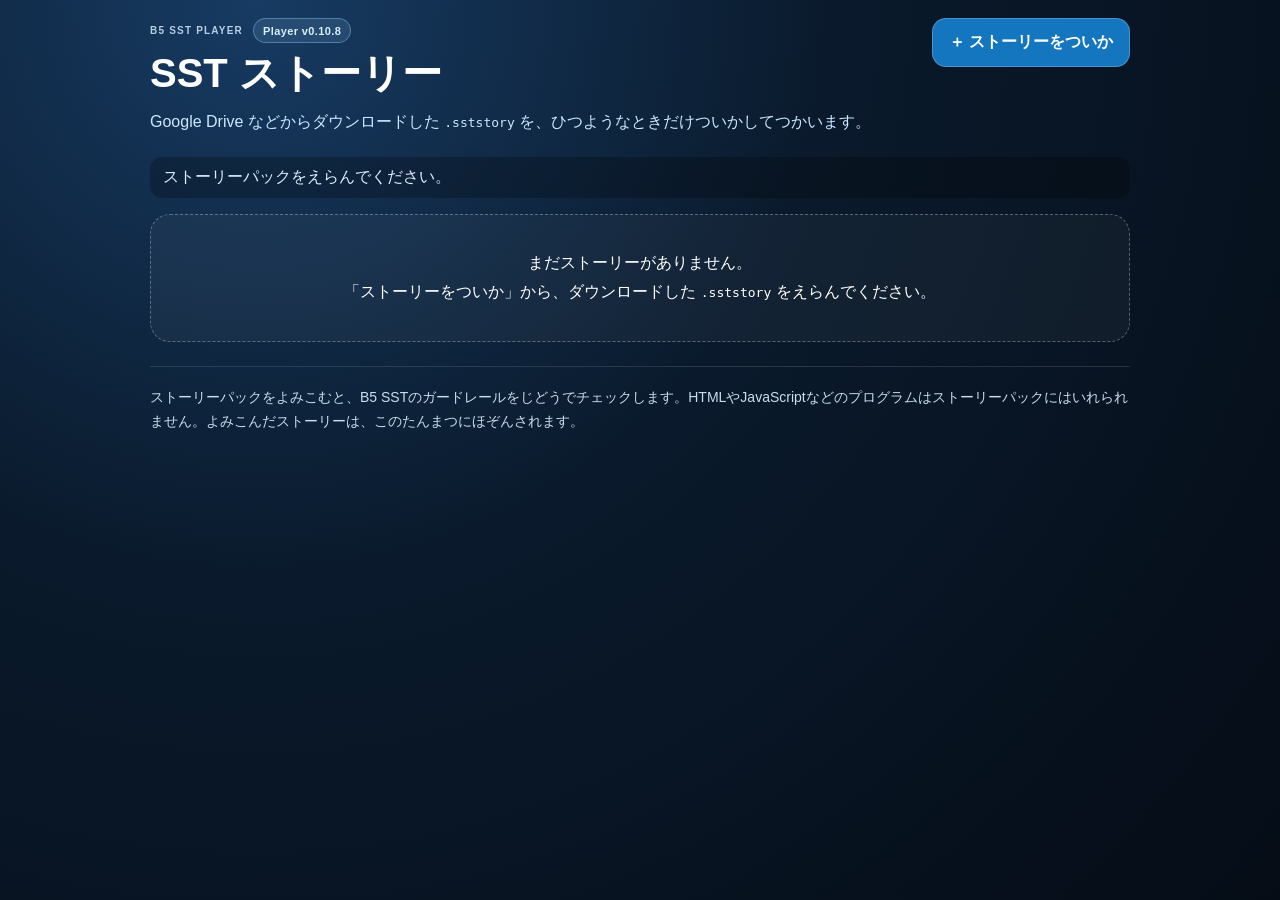
<file: index.html>
<!doctype html>
<html lang="ja"><head><meta charset="utf-8"><meta name="viewport" content="width=device-width,initial-scale=1,viewport-fit=cover"><meta name="theme-color" content="#07101e"><title>B5 SST Player</title><link rel="stylesheet" href="styles.css"></head>
<body class="library-open">
<section id="library" class="player-library"><div class="library-wrap"><div class="library-head"><div><div class="library-brand-row"><div class="eyebrow">B5 SST PLAYER</div><div id="playerVersionLibrary" class="player-version-badge" aria-label="プレーヤーバージョン"></div></div><h1 class="library-title">SST ストーリー</h1><p class="library-sub">Google Drive などからダウンロードした <code>.sststory</code> を、ひつようなときだけついかしてつかいます。</p></div><div class="library-actions"><button id="importBtn" class="library-btn" type="button">＋ ストーリーをついか</button><input id="storyFile" type="file" accept=".sststory,application/zip,application/octet-stream" hidden></div></div><div id="status" class="library-status" aria-live="polite"></div><div id="storyList" class="story-list"></div><div id="empty" class="empty-library hidden-shell">まだストーリーがありません。<br>「ストーリーをついか」から、ダウンロードした <code>.sststory</code> をえらんでください。</div><div class="library-help">ストーリーパックをよみこむと、B5 SSTのガードレールをじどうでチェックします。HTMLやJavaScriptなどのプログラムはストーリーパックにはいれられません。よみこんだストーリーは、このたんまつにほぞんされます。</div></div></section>
<section id="gameWrap" class="game-frame-wrap hidden-shell"><iframe id="gameFrame" class="game-frame" title="B5 SST Player"></iframe></section>
<script src="version.js"></script><script src="vendor/jszip.min.js"></script><script src="ruby.js"></script><script src="story-loader.js"></script><script src="player.js"></script></body></html>
</file>
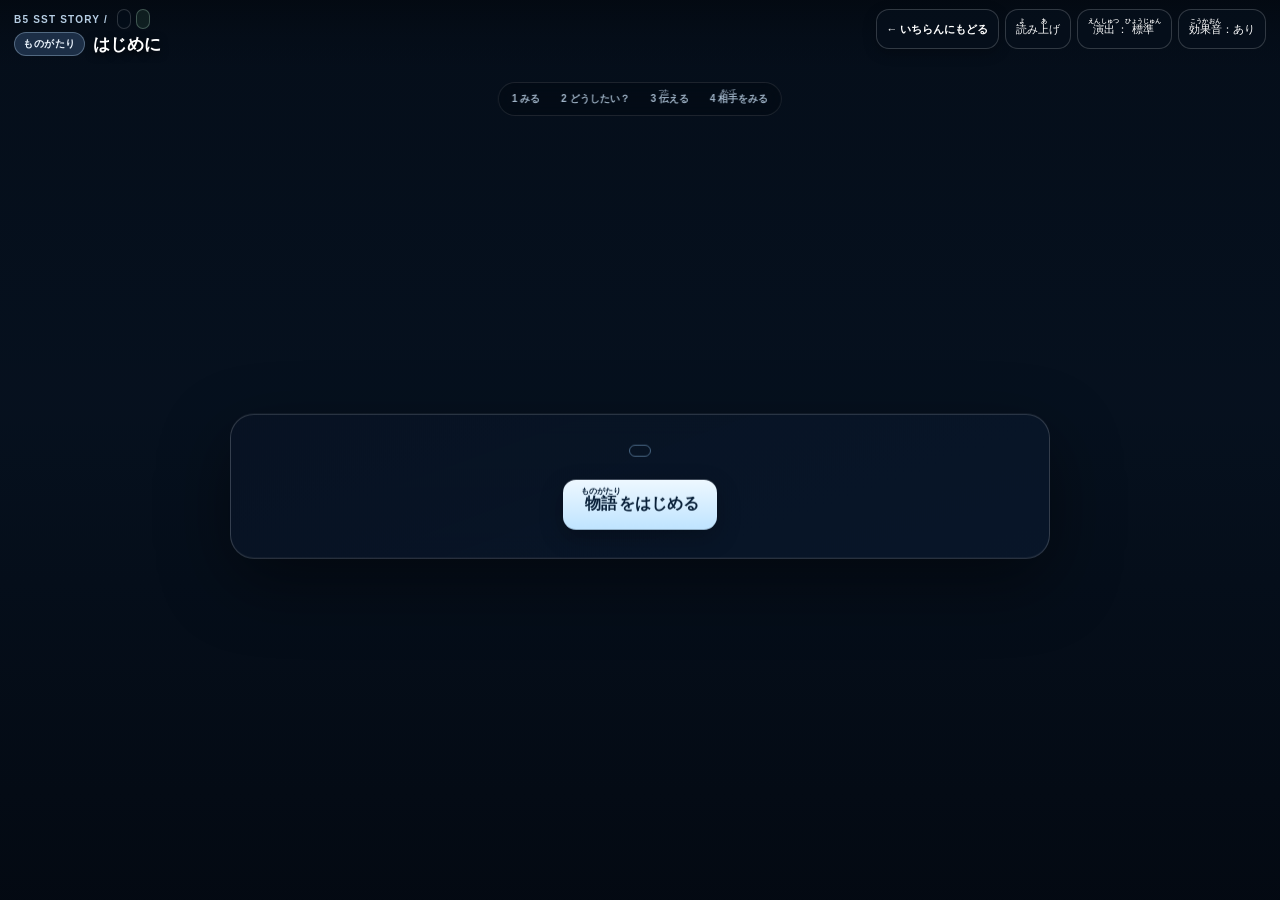
<file: runtime.html>
<!doctype html>
<html lang="ja">
<head>
<meta charset="utf-8">
<meta name="viewport" content="width=device-width,initial-scale=1,viewport-fit=cover,user-scalable=no">
<meta name="theme-color" content="#07101e">
<title>B5 SST Player</title>
<link rel="stylesheet" href="styles.css">
</head>
<body>
<div id="app" class="app" data-density="focus">
  <div id="bgA" class="bg active"></div><div id="bgB" class="bg"></div><div class="shade"></div>
  <div id="rotateOverlay" class="rotate-overlay"><div class="rotate-card"><div class="rotate-icon">↻</div><div><ruby>画面<rt>がめん</rt></ruby>を<ruby>横向<rt>よこむ</rt></ruby>きにしてね</div></div></div>

  <header class="topbar">
    <div class="brand-block">
      <div class="runtime-meta-row"><div class="eyebrow">B5 SST STORY / <span id="storyEpisodeLabel"></span></div><div class="runtime-version"><span id="playerVersionRuntime" class="player-version-mini"></span><span id="storyVersionMini" class="story-version-mini"></span></div></div>
      <div class="mode-line"><span id="modeBadge" class="mode-badge story">ものがたり</span><span id="phaseLabel" class="phase-label">はじめに</span></div>
      <div id="chapterDots" class="chapter-dots" aria-label="5つのSST"></div>
    </div>
    <div class="top-actions"><button id="libraryExitBtn" class="ghost small library-exit-btn" type="button" aria-label="ストーリーいちらんにもどる"><span class="exit-label-wide">← いちらんにもどる</span><span class="exit-label-short">← いちらん</span></button>
      <button id="readBtn" class="ghost small" type="button"><ruby>読<rt>よ</rt></ruby>み<ruby>上<rt>あ</rt></ruby>げ</button>
      <button id="motionBtn" class="ghost small" type="button"><ruby>演出<rt>えんしゅつ</rt></ruby>：<ruby>標準<rt>ひょうじゅん</rt></ruby></button>
      <button id="soundBtn" class="ghost small" type="button"><ruby>効果音<rt>こうかおん</rt></ruby>：あり</button>
    </div>
  </header>

  <div id="b5Compass" class="b5-compass">
    <span data-b5="look">1 みる</span><span data-b5="want">2 どうしたい？</span><span data-b5="tell">3 <ruby>伝<rt>つた</rt></ruby>える</span><span data-b5="other">4 <ruby>相手<rt>あいて</rt></ruby>をみる</span>
  </div>

  <main id="stage" class="stage">
    <section id="startPanel" class="center-card">
      <div id="storyEpisodeKicker" class="kicker"></div>
      <h1 id="storyTitle"></h1><p id="storySubtitle" class="lead"></p><p id="storyGoal" class="solo-note hidden"></p>
      <div id="storyRoute" class="story-route hidden"><span><ruby>朝<rt>あさ</rt></ruby>の<ruby>家<rt>いえ</rt></ruby></span><i>→</i><span><ruby>学校<rt>がっこう</rt></ruby>の<ruby>玄関<rt>げんかん</rt></ruby></span><i>→</i><span><ruby>教室<rt>きょうしつ</rt></ruby></span><i>→</i><span><ruby>校庭<rt>こうてい</rt></ruby></span><i>→</i><span><ruby>夕方<rt>ゆうがた</rt></ruby>の<ruby>家<rt>いえ</rt></ruby></span></div>
      <button id="startBtn" class="primary big" type="button"><ruby>物語<rt>ものがたり</rt></ruby>をはじめる</button>
    </section>

    <section id="goalPanel" class="panel wide coach-large-panel goal-panel hidden">
      <div id="goalPrimaryBlock" class="task-page-block">
        <div class="goal-learning-card">
          <div class="goal-learning-label">これから<ruby>学<rt>まな</rt></ruby>ぶこと</div>
          <div id="goalText" class="goal-learning-text"></div>
        </div>
        <div class="goal-topic-row"><div class="coach-chip">このSSTのテーマ</div><h2 id="goalTitle"></h2></div>
      </div>
      <div id="goalSupportBlock" class="goal-support-grid task-page-block hidden">
        <div class="goal-support-card benefit-card"><div class="goal-support-label">なぜ<ruby>大切<rt>たいせつ</rt></ruby>？</div><div id="goalBenefit" class="benefit-box"></div></div>
        <div class="goal-support-card future-card-mini"><div class="goal-support-label"><ruby>将来<rt>しょうらい</rt></ruby>どこで<ruby>使<rt>つか</rt></ruby>う？</div><div id="goalFuture" class="future-mini"></div></div>
      </div>
      <div class="task-page-nav"><span id="goalPageIndicator" class="task-page-indicator"></span><button id="goalNext" class="primary goal-next-primary" type="button"></button></div>
    </section>

    <section id="dialoguePanel" class="dialogue hidden" tabindex="0">
      <div id="speaker" class="speaker"></div><div id="dialogueText" class="dialogue-text"></div><div id="tapHint" class="tap-hint"></div>
    </section>

    <section id="situationPanel" class="panel coach-large-panel situation-panel hidden">
      <div class="coach-chip">コーチ：まず<ruby>状況<rt>じょうきょう</rt></ruby>を<ruby>見<rt>み</rt></ruby>る</div><h2 id="situationTitle"></h2><div id="situationGrid" class="choice-grid compact"></div><div id="situationFeedback" class="micro-feedback hidden"></div><button id="situationNext" class="primary hidden" type="button">つぎへ</button>
    </section>

    <section id="wantPanel" class="panel hidden">
      <div class="coach-chip">コーチ：つぎに「どうしたい？」を<ruby>考<rt>かんが</rt></ruby>える</div><h2 id="wantTitle"></h2><div id="wantGrid" class="choice-grid compact"></div>
    </section>

    <section id="choicePanel" class="panel hidden">
      <div id="choiceCoach" class="coach-chip"></div><h2 id="choiceTitle"></h2><div id="choiceGrid" class="choice-grid"></div>
    </section>

    <section id="reactionPanel" class="reaction-card hidden" tabindex="0">
      <div class="reaction-tag"><ruby>選<rt>えら</rt></ruby>んだあとの<ruby>場面<rt>ばめん</rt></ruby></div><div id="pickedText" class="picked"></div><div class="speaker"><ruby>相手<rt>あいて</rt></ruby>の<ruby>反応<rt>はんのう</rt></ruby></div><div id="reactionText" class="reaction-text"></div><div class="look-cue"><ruby>言葉<rt>ことば</rt></ruby>だけでなく、<ruby>身体<rt>からだ</rt></ruby>の<ruby>向<rt>む</rt></ruby>き・<ruby>距離<rt>きょり</rt></ruby>・<ruby>動<rt>うご</rt></ruby>きも<ruby>見<rt>み</rt></ruby>よう。</div><button id="reactionNext" class="primary hidden" type="button"></button>
    </section>

    <section id="observePanel" class="panel coach-large-panel observe-panel hidden">
      <div class="coach-chip">コーチ：<ruby>気持<rt>きも</rt></ruby>ちを<ruby>当<rt>あ</rt></ruby>てる<ruby>前<rt>まえ</rt></ruby>に、<ruby>見<rt>み</rt></ruby>えた<ruby>事実<rt>じじつ</rt></ruby>を<ruby>確<rt>たし</rt></ruby>かめる</div><h2><ruby>画面<rt>がめん</rt></ruby>では、<ruby>何<rt>なに</rt></ruby>が<ruby>起<rt>お</rt></ruby>きた？</h2><div id="observeGrid" class="choice-grid compact"></div><div id="observeFeedback" class="micro-feedback hidden"></div><button id="observeNext" class="primary hidden" type="button"><ruby>振<rt>ふ</rt></ruby>り<ruby>返<rt>かえ</rt></ruby>る</button>
    </section>

    <section id="reflectPanel" class="panel wide coach-large-panel reflect-panel hidden">
      <div class="coach-chip">コーチ：「したかったこと」と「<ruby>伝<rt>つた</rt></ruby>わったこと」を<ruby>比<rt>くら</rt></ruby>べる</div><div id="reflectCompareBlock" class="compare-grid task-page-block"><div class="compare-box"><div class="compare-label">ゆうとの「どうしたい？」</div><div id="wantSummary" class="compare-main"></div></div><div class="arrow">→</div><div class="compare-box"><div class="compare-label"><ruby>相手<rt>あいて</rt></ruby>に<ruby>起<rt>お</rt></ruby>きたこと</div><div id="impactSummary" class="compare-main"></div></div></div><div id="reflectFeedbackBlock" class="task-page-block hidden"><div id="specificFeedback" class="teaching-note"></div></div><div class="task-page-nav"><span id="reflectPageIndicator" class="task-page-indicator"></span><button id="reflectNext" class="primary" type="button"></button></div>
    </section>

    <section id="repairChoicePanel" class="panel hidden">
      <div class="coach-chip">コーチ：うまくいかなかったあとも、<ruby>立<rt>た</rt></ruby>て<ruby>直<rt>なお</rt></ruby>せる</div><h2><ruby>言<rt>い</rt></ruby>い<ruby>直<rt>なお</rt></ruby>すなら、どうする？</h2><div id="repairChoiceGrid" class="choice-grid compact"></div>
    </section>

    <section id="repairPanel" class="reaction-card hidden" tabindex="0">
      <div class="reaction-tag"><ruby>立<rt>た</rt></ruby>て<ruby>直<rt>なお</rt></ruby>したあとの<ruby>場面<rt>ばめん</rt></ruby></div><div id="repairPicked" class="picked"></div><div id="repairReaction" class="reaction-text"></div><div class="look-cue"><ruby>相手<rt>あいて</rt></ruby>がすぐやさしくなるとは<ruby>限<rt>かぎ</rt></ruby>りません。やりとりが<ruby>前<rt>まえ</rt></ruby>に<ruby>進<rt>すす</rt></ruby>んだかを<ruby>見<rt>み</rt></ruby>ます。</div><button id="repairNext" class="primary hidden" type="button"></button>
    </section>

    <section id="modelPanel" class="panel wide coach-large-panel model-panel hidden">
      <div class="coach-chip">モデリング：<ruby>実際<rt>じっさい</rt></ruby>のやりとりで<ruby>見本<rt>みほん</rt></ruby>を<ruby>見<rt>み</rt></ruby>る</div><h2 id="modelTitle"></h2><div id="modelSceneBlock" class="model-scene task-page-block"><img id="modelImage" alt=""><div id="modelDialogue" class="model-dialogue"></div></div><div id="modelStepsBlock" class="task-page-block hidden"><div class="task-block-label">ポイント</div><div id="modelSteps" class="steps"></div></div><div id="modelExamplesBlock" class="task-page-block hidden"><div class="task-block-label"><ruby>言<rt>い</rt></ruby>い<ruby>方<rt>かた</rt></ruby>の<ruby>例<rt>れい</rt></ruby></div><div id="modelExamples" class="model-examples"></div></div><div class="task-page-nav"><span id="modelPageIndicator" class="task-page-indicator"></span><button id="retryBtn" class="primary" type="button"></button></div>
    </section>


    <section id="reviewPanel" class="panel wide hidden">
      <div class="review-chip"><ruby>物語<rt>ものがたり</rt></ruby>のあとにする <ruby>振<rt>ふ</rt></ruby>り<ruby>返<rt>かえ</rt></ruby>り・<ruby>確認<rt>かくにん</rt></ruby></div>
      <h2 id="reviewHeading"></h2>
      <p class="review-lead">ここからは<ruby>物語<rt>ものがたり</rt></ruby>とは<ruby>別<rt>べつ</rt></ruby>の<ruby>練習<rt>れんしゅう</rt></ruby>です。<ruby>今日<rt>きょう</rt></ruby>の5つを<ruby>思<rt>おも</rt></ruby>い<ruby>出<rt>だ</rt></ruby>して、<ruby>違<rt>ちが</rt></ruby>う<ruby>場面<rt>ばめん</rt></ruby>でどうするか<ruby>試<rt>ため</rt></ruby>します。</p>
      <div id="reviewSkills" class="summary-cards five hidden"></div>
      <div class="review-note hidden">「これは○○のSST」とは<ruby>書<rt>か</rt></ruby>きません。<ruby>場面<rt>ばめん</rt></ruby>を<ruby>見<rt>み</rt></ruby>て、<ruby>自分<rt>じぶん</rt></ruby>で<ruby>考<rt>かんが</rt></ruby>えます。</div>
      <button id="reviewStart" class="primary" type="button"><ruby>違<rt>ちが</rt></ruby>う<ruby>場面<rt>ばめん</rt></ruby>で<ruby>試<rt>ため</rt></ruby>してみる</button>
    </section>

    <section id="generalizePanel" class="panel wide hidden">
      <div id="reviewProgress" class="review-chip"></div><h2 id="generalizeTitle"><ruby>違<rt>ちが</rt></ruby>う<ruby>場面<rt>ばめん</rt></ruby>で、どうする？</h2><div id="generalizeIntro" class="teaching-note"></div><div id="generalizeGrid" class="choice-grid compact"></div>
    </section>

    <section id="generalizeReactionPanel" class="reaction-card hidden" tabindex="0">
      <div class="reaction-tag">そのあとの<ruby>場面<rt>ばめん</rt></ruby></div><div id="generalizePicked" class="picked"></div><div id="generalizeReaction" class="reaction-text"></div><div id="generalizeFeedback" class="look-cue"></div><button id="generalizeNext" class="primary hidden" type="button"></button>
    </section>

    <section id="transitionPanel" class="dialogue transition-dialogue hidden" tabindex="0">
      <div id="transitionKicker" class="story-tag"></div><div id="transitionSpeaker" class="speaker">ナレーション</div><div id="transitionText" class="dialogue-text"></div><div id="transitionHint" class="tap-hint"></div>
    </section>

    <section id="endingPanel" class="panel wide hidden">
      <div class="review-chip"><ruby>確認編<rt>かくにんへん</rt></ruby> おわり</div>
      <div id="endingRecapBlock" class="task-page-block"><h2>できたことを2つずつ<ruby>振<rt>ふ</rt></ruby>り<ruby>返<rt>かえ</rt></ruby>る</h2><div id="endingSkills" class="summary-cards ending-pair"></div></div>
      <div id="endingFutureBlock" class="task-page-block hidden"><div class="future-card"><div class="future-kicker"><ruby>将来<rt>しょうらい</rt></ruby>へつながる<ruby>力<rt>ちから</rt></ruby></div><p id="endingFutureSummary"></p></div></div>
      <div id="endingMissionBlock" class="task-page-block hidden"><h3><ruby>今日<rt>きょう</rt></ruby>、ほんとうの<ruby>生活<rt>せいかつ</rt></ruby>で1つだけ<ruby>試<rt>ため</rt></ruby>すなら？</h3><div id="missionGrid" class="choice-grid compact"></div><button id="missionSave" class="primary hidden" type="button">このミッションにする</button><button id="adultBtn" class="ghost" type="button"><ruby>大人<rt>おとな</rt></ruby><ruby>向<rt>む</rt></ruby>けの<ruby>学習記録<rt>がくしゅうきろく</rt></ruby></button><div id="adultRecord" class="adult-record hidden"></div></div>
      <div class="task-page-nav"><span id="endingPageIndicator" class="task-page-indicator"></span><button id="endingNext" class="primary" type="button"></button></div>
    </section>

    <section id="savedPanel" class="center-card hidden"><div class="kicker"><ruby>現実<rt>げんじつ</rt></ruby>ミッション</div><h2 id="savedMission"></h2><p>チャンスがあったら1<ruby>回<rt>かい</rt></ruby>だけ<ruby>試<rt>ため</rt></ruby>します。うまくいかなくても、つぎの<ruby>練習<rt>れんしゅう</rt></ruby>の<ruby>材料<rt>ざいりょう</rt></ruby>になります。</p><button id="finishBtn" class="primary" type="button"><ruby>今日<rt>きょう</rt></ruby>はここまで</button></section>
    <section id="returnPanel" class="center-card hidden"><div class="kicker"><ruby>前回<rt>ぜんかい</rt></ruby>の<ruby>現実<rt>げんじつ</rt></ruby>ミッション</div><h2 id="returnMission"></h2><h3>チャンスはあった？</h3><div id="returnGrid" class="choice-grid compact"></div><button id="skipReturn" class="ghost" type="button"><ruby>先<rt>さき</rt></ruby>に<ruby>物語<rt>ものがたり</rt></ruby>をする</button></section>
    <section id="returnReflectPanel" class="panel wide hidden"><div class="coach-chip"><ruby>現実<rt>げんじつ</rt></ruby>で<ruby>起<rt>お</rt></ruby>きたことを<ruby>振<rt>ふ</rt></ruby>り<ruby>返<rt>かえ</rt></ruby>る</div><h2 id="returnQuestion"></h2><div id="returnReflectGrid" class="choice-grid compact"></div><button id="returnNext" class="primary hidden" type="button"><ruby>次<rt>つぎ</rt></ruby>へ</button></section>
  </main>
</div>
<script src="version.js"></script><script src="ruby.js"></script><script>/*__STORY_BOOTSTRAP__*/</script><script src="game.js"></script><script>
(() => {
  const exitBtn = document.getElementById('libraryExitBtn');
  if (!exitBtn) return;
  exitBtn.addEventListener('click', () => {
    const ok = window.confirm('ストーリーいちらんに もどりますか？\n\nいまの とちゅうの ばしょは ほぞんされません。');
    if (!ok) return;
    try { window.speechSynthesis?.cancel?.(); } catch (_) {}
    if (window.parent && window.parent !== window) {
      window.parent.postMessage({type:'b5-sst-exit'}, '*');
    } else {
      window.location.href = 'index.html';
    }
  });
})();
</script>
</body>
</html>
</file>
<file: styles.css>
:root{font-family:"Hiragino Kaku Gothic ProN","Yu Gothic",Meiryo,sans-serif;color:#fff;background:#07101e;--panel:rgba(6,15,29,.94);--line:rgba(255,255,255,.18);--accent:#9dd4ff;--soft:#c9e9ff;--good:#c9f0d7}
*{box-sizing:border-box}html,body{margin:0;width:100%;height:100%;overflow:hidden}body{background:#07101e}button{font:inherit}ruby{ruby-position:over}rt{font-size:.54em;font-weight:700;line-height:1}.hidden{display:none!important}.app{position:relative;width:100%;height:100%;min-height:100dvh;overflow:hidden;background:#06111f}.bg{position:absolute;inset:-2%;background-size:cover;background-position:center;opacity:0;transform:scale(1.025);transition:opacity .45s ease,transform 9s linear,filter .3s}.bg.active{opacity:1;transform:scale(1.065)}.app.reduced .bg{transition:opacity .1s linear;transform:none}.shade{position:absolute;inset:0;background:linear-gradient(180deg,rgba(3,8,16,.36) 0%,rgba(3,8,16,.05) 45%,rgba(3,8,16,.84) 100%);pointer-events:none;z-index:2}.stage{position:absolute;inset:0;z-index:5}
.topbar{position:absolute;z-index:30;left:0;right:0;top:0;min-height:66px;padding:max(9px,env(safe-area-inset-top)) max(14px,env(safe-area-inset-right)) 7px max(14px,env(safe-area-inset-left));display:flex;align-items:flex-start;justify-content:space-between;gap:12px;background:linear-gradient(180deg,rgba(3,9,17,.87),rgba(3,9,17,.25),transparent)}
.library-exit-btn{background:rgba(17,82,126,.92);border-color:rgba(180,225,255,.68);font-weight:900;white-space:nowrap;box-shadow:0 4px 14px rgba(0,0,0,.24)}
.library-exit-btn:hover{background:rgba(25,104,157,.96)}
.exit-label-short{display:none}
.eyebrow{font-size:10px;letter-spacing:.12em;color:#b7cee4;font-weight:900}.phase-label{font-size:17px;font-weight:900;margin-top:3px;text-shadow:0 2px 9px #000}.top-actions{display:flex;gap:6px;flex-wrap:nowrap}.ghost,.primary,.choice{border:0;border-radius:13px;cursor:pointer;touch-action:manipulation}.ghost{color:#fff;background:rgba(6,16,28,.72);border:1px solid var(--line);padding:9px 13px}.small{font-size:11px;min-height:38px;padding:7px 9px}.primary{background:linear-gradient(180deg,#eef8ff,#bfe4ff);color:#092039;font-weight:900;padding:12px 18px;min-height:46px;box-shadow:0 8px 24px rgba(0,0,0,.24)}.big{font-size:17px;padding:15px 24px}.primary:focus-visible,.ghost:focus-visible,.choice:focus-visible{outline:3px solid #fff;outline-offset:2px}
.chapter-dots{display:flex;gap:5px;margin-top:6px}.chapter-dots span{display:grid;place-items:center;min-width:27px;height:22px;padding:0 7px;border-radius:999px;border:1px solid rgba(255,255,255,.12);background:rgba(5,15,27,.48);font-size:9px;font-weight:900;color:#9db0c2}.chapter-dots span.done{color:#dff7e8;background:rgba(54,99,73,.28);border-color:rgba(191,233,207,.38)}.chapter-dots span.active{color:#082039;background:#bfe4ff;border-color:#dff3ff}.b5-compass{position:absolute;z-index:25;top:94px;left:50%;transform:translateX(-50%);display:flex;gap:5px;padding:5px;background:rgba(3,10,19,.54);border:1px solid rgba(255,255,255,.1);border-radius:999px;backdrop-filter:blur(8px)}.b5-compass span{font-size:10px;font-weight:900;color:#9fb3c6;padding:4px 8px;border-radius:999px}.b5-compass span.done{color:#dff7e8;background:rgba(54,99,73,.22)}.b5-compass span.active{color:#082039;background:#bfe4ff}
.center-card,.panel,.reaction-card,.dialogue{position:absolute;z-index:7}.center-card{left:50%;top:54%;transform:translate(-50%,-50%);width:min(820px,92vw);max-height:76vh;overflow:auto;padding:28px 34px;text-align:center;background:linear-gradient(160deg,rgba(8,19,35,.96),rgba(9,23,43,.9));border:1px solid var(--line);border-radius:24px;box-shadow:0 24px 70px rgba(0,0,0,.44);backdrop-filter:blur(12px)}.center-card h1{font-size:clamp(30px,4vw,50px);line-height:1.3;margin:7px 0 9px}.center-card h2{font-size:clamp(24px,3vw,36px);line-height:1.4}.lead{font-size:17px;color:#d8e8f5;line-height:1.7}.solo-note{margin:12px auto;padding:11px 13px;max-width:690px;border-radius:12px;background:rgba(157,212,255,.1);color:#d7e9f7;line-height:1.65;font-size:13px}.kicker,.coach-chip,.story-tag{display:inline-block;border:1px solid rgba(157,212,255,.42);color:#d7efff;border-radius:999px;padding:5px 10px;font-size:11px;font-weight:900;letter-spacing:.03em}.coach-chip{margin-bottom:9px;background:rgba(9,33,55,.62)}.story-route{display:flex;justify-content:center;align-items:center;gap:8px;flex-wrap:wrap;margin:14px 0 18px;color:#cce2f2;font-weight:800;font-size:12px}.story-route span{padding:6px 9px;border:1px solid rgba(255,255,255,.12);border-radius:999px;background:rgba(255,255,255,.05)}.story-route i{font-style:normal;color:#7ec5f8}
.dialogue{left:3.5vw;right:3.5vw;bottom:3.2vh;min-height:164px;padding:20px 26px 23px;background:linear-gradient(180deg,rgba(4,12,24,.87),rgba(3,9,19,.96));border:1px solid rgba(255,255,255,.16);border-radius:19px;box-shadow:0 16px 50px rgba(0,0,0,.36);cursor:pointer}.speaker{color:#aadaff;font-weight:900;font-size:16px;margin-bottom:7px}.dialogue-text,.reaction-text{font-size:clamp(18px,1.85vw,25px);line-height:1.66;font-weight:750;white-space:pre-line;text-shadow:0 1px 8px #000}.tap-hint{position:absolute;right:18px;bottom:9px;font-size:10px;color:#aac0d2}.transition-dialogue{min-height:176px}.transition-dialogue .story-tag{margin-bottom:8px}.transition-dialogue .dialogue-text{font-size:clamp(18px,2vw,27px)}
.panel{left:50%;bottom:3.2vh;transform:translateX(-50%);width:min(980px,93vw);max-height:75vh;overflow:auto;padding:20px 24px;background:linear-gradient(160deg,rgba(7,18,33,.97),rgba(8,23,44,.94));border:1px solid var(--line);border-radius:20px;box-shadow:0 20px 60px rgba(0,0,0,.44);backdrop-filter:blur(12px);scrollbar-width:thin}.panel.wide{width:min(1120px,94vw)}.panel h2{margin:0 0 7px;font-size:clamp(22px,2.5vw,34px);line-height:1.4}.panel h3{margin:17px 0 8px}.choice-grid{display:grid;grid-template-columns:1fr 1fr;gap:9px;margin-top:11px}.choice-grid.compact{gap:8px}.choice{position:relative;text-align:left;color:#fff;background:rgba(255,255,255,.075);border:1px solid rgba(255,255,255,.16);padding:11px 13px;min-height:56px;font-size:15px;font-weight:800;line-height:1.5;transition:transform .12s,background .12s,border-color .12s}.choice:hover{background:rgba(157,212,255,.13);border-color:rgba(157,212,255,.52)}.choice.selected{background:rgba(201,240,215,.14);border-color:rgba(201,240,215,.9)}.choice.try-again{border-color:rgba(255,214,162,.72)}.choice .num{display:inline-grid;place-items:center;width:27px;height:27px;margin-right:8px;border-radius:50%;background:rgba(157,212,255,.18);color:#d9efff;font-size:12px;vertical-align:middle}.choice.seen::after{content:"みた";position:absolute;right:7px;top:6px;font-size:9px;padding:2px 6px;border-radius:99px;background:rgba(255,255,255,.12)}
.reaction-card{left:3vw;right:3vw;bottom:3.2vh;max-height:40vh;overflow:auto;padding:17px 21px;background:linear-gradient(160deg,rgba(3,10,20,.95),rgba(8,20,36,.92));border:1px solid var(--line);border-radius:19px;box-shadow:0 18px 55px rgba(0,0,0,.48)}.reaction-tag{font-size:11px;font-weight:900;color:#aadaff;letter-spacing:.06em;margin-bottom:6px}.picked{font-size:12px;color:#d2e3f1;margin-bottom:8px;padding-left:8px;border-left:3px solid #78bfff}.look-cue{margin-top:9px;font-size:11px;line-height:1.55;color:#b9cad9}.reaction-card .primary{margin-top:11px}.micro-feedback{margin-top:10px;padding:10px 12px;border-radius:11px;background:rgba(157,212,255,.12);border:1px solid rgba(157,212,255,.25);line-height:1.6;font-size:13px}.compare-grid{display:grid;grid-template-columns:1fr auto 1fr;gap:13px;align-items:stretch;margin:14px 0}.compare-box{background:rgba(255,255,255,.065);border:1px solid var(--line);border-radius:14px;padding:15px}.compare-label{font-size:11px;color:#a8d8ff;font-weight:900;margin-bottom:6px}.compare-main{font-size:16px;line-height:1.62;font-weight:800}.arrow{display:grid;place-items:center;font-size:28px;color:#83c8ff}.teaching-note{margin:11px 0 14px;padding:12px 15px;background:rgba(8,33,55,.72);border-left:4px solid #86cfff;border-radius:10px;line-height:1.72;color:#e6f3fd;font-size:14px}
.steps{display:grid;grid-template-columns:repeat(4,1fr);gap:8px;margin:13px 0}.steps>div{display:flex;align-items:center;gap:9px;padding:11px;border-radius:12px;background:rgba(255,255,255,.06);border:1px solid rgba(255,255,255,.08)}.steps b{display:grid;place-items:center;flex:0 0 29px;height:29px;border-radius:50%;background:#aadaff;color:#0b263e}.steps span{font-size:13px;font-weight:800;line-height:1.45}.model-examples{display:grid;grid-template-columns:1fr 1fr;gap:8px;margin:11px 0 4px}.model-examples div{padding:11px 13px;border-radius:12px;background:rgba(201,240,215,.08);border:1px solid rgba(201,240,215,.22);font-size:15px;line-height:1.55;font-weight:850}.summary-cards{display:grid;grid-template-columns:repeat(3,1fr);gap:8px;margin:14px 0}.summary-cards.five{grid-template-columns:repeat(5,1fr)}.summary-cards>div{padding:10px;border-radius:12px;background:rgba(255,255,255,.06);border:1px solid rgba(255,255,255,.1)}.summary-cards b{display:block;color:#aadaff;font-size:11px;margin-bottom:4px}.summary-cards span{font-size:12px;font-weight:850;line-height:1.45}.future-card{margin:14px 0;padding:13px 15px;border:1px solid rgba(201,240,215,.33);border-radius:13px;background:rgba(41,90,64,.2)}.future-kicker{font-size:11px;font-weight:900;color:#c8f0d5}.future-card p{margin:6px 0;line-height:1.65}.adult-record{margin:12px 0;padding:13px 15px;border-radius:13px;background:rgba(0,0,0,.25);border:1px solid var(--line);font-size:12px;line-height:1.6}.adult-record table{width:100%;border-collapse:collapse}.adult-record th,.adult-record td{text-align:left;padding:6px;border-bottom:1px solid rgba(255,255,255,.1);vertical-align:top}.adult-record th{width:28%;color:#acd9fa}
.app[data-tone="heated"] .bg.active{filter:saturate(.86) contrast(1.08) brightness(.8);transform:scale(1.09)}.app[data-tone="pressing"] .bg.active{filter:saturate(.9) contrast(1.04) brightness(.86)}.app[data-tone="missed"] .bg.active{filter:saturate(.84) brightness(.88)}.app:not(.reduced)[data-tone="heated"] .reaction-card{animation:jolt .28s ease-out 1}@keyframes jolt{0%{transform:translateX(0)}25%{transform:translateX(-6px)}55%{transform:translateX(5px)}100%{transform:translateX(0)}}
.rotate-overlay{display:none;position:fixed;inset:0;z-index:100;background:#06111f;align-items:center;justify-content:center;text-align:center}.rotate-card{padding:24px;font-size:20px;font-weight:900}.rotate-icon{font-size:54px;margin-bottom:9px;color:#aadaff}
@media(max-width:980px){.panel{width:95vw}.panel.wide{width:95vw}.summary-cards.five{grid-template-columns:repeat(3,1fr)}.b5-compass{top:92px}.choice{font-size:14px}}
@media(orientation:landscape) and (max-height:520px){.topbar{min-height:48px;padding-top:5px;padding-bottom:4px}.eyebrow{display:none}.phase-label{font-size:12px;margin-top:0}.small{font-size:9px;min-height:32px;padding:4px 6px}.chapter-dots{margin-top:3px}.chapter-dots span{height:18px;min-width:23px;font-size:8px}.b5-compass{top:48px;padding:3px;gap:2px}.b5-compass span{font-size:8px;padding:2px 5px}.center-card{top:56%;width:94vw;max-height:calc(100dvh - 58px);padding:14px 20px}.center-card h1{font-size:23px;margin:3px 0 5px}.center-card h2{font-size:19px}.lead{font-size:12px;line-height:1.45}.solo-note{font-size:10px;line-height:1.42;margin:5px auto 7px;padding:6px 8px}.story-route{font-size:9px;margin:6px 0 8px;gap:4px}.story-route span{padding:3px 6px}.big{font-size:13px;padding:8px 15px;min-height:38px}.dialogue{left:2.5vw;right:2.5vw;bottom:1.5vh;min-height:116px;padding:11px 14px 15px}.speaker{font-size:11px;margin-bottom:3px}.dialogue-text,.reaction-text{font-size:14px;line-height:1.43}.tap-hint{font-size:8px;bottom:5px}.transition-dialogue{min-height:122px}.story-tag{font-size:8px;padding:2px 5px;margin-bottom:3px}.panel{bottom:1.5vh;max-height:calc(100dvh - 58px);width:95vw;padding:10px 14px;border-radius:14px}.panel.wide{width:95vw}.panel h2{font-size:18px;margin:0 0 3px}.panel h3{font-size:13px;margin:7px 0 4px}.coach-chip{font-size:8px;padding:3px 6px;margin-bottom:4px}.choice-grid{gap:5px;margin-top:5px}.choice{min-height:43px;padding:6px 8px;font-size:11.5px;line-height:1.3;border-radius:9px}.choice .num{width:21px;height:21px;font-size:9px;margin-right:4px}.reaction-card{left:2.5vw;right:2.5vw;bottom:1.5vh;max-height:43vh;padding:7px 10px;border-radius:12px}.reaction-tag,.picked,.look-cue{display:none}.reaction-card .speaker{font-size:9px}.reaction-card .reaction-text{font-size:13px;line-height:1.35}.reaction-card .primary{min-height:34px;padding:5px 10px;margin-top:5px;font-size:10px}.micro-feedback{font-size:10px;padding:6px 8px;margin-top:5px}.compare-grid{gap:5px;margin:5px 0}.compare-box{padding:7px}.compare-label{font-size:8px}.compare-main{font-size:10px;line-height:1.35}.arrow{font-size:16px}.teaching-note{font-size:10px;line-height:1.4;margin:5px 0 7px;padding:6px 8px}.primary{min-height:36px;padding:6px 11px;font-size:10.5px}.steps{gap:4px;margin:5px 0;grid-template-columns:repeat(4,1fr)}.steps>div{padding:5px;gap:4px}.steps b{flex-basis:20px;height:20px;font-size:9px}.steps span{font-size:8.5px;line-height:1.3}.model-examples{gap:5px;margin:5px 0}.model-examples div{padding:6px 7px;font-size:10px;line-height:1.35}.summary-cards,.summary-cards.five{grid-template-columns:repeat(5,1fr);gap:4px;margin:6px 0}.summary-cards>div{padding:5px}.summary-cards b{font-size:8px}.summary-cards span{font-size:8px}.future-card{margin:6px 0;padding:6px 8px}.future-card p{font-size:9px;line-height:1.35}.future-kicker{font-size:8px}.adult-record{font-size:8px;max-height:110px;overflow:auto}.adult-record th,.adult-record td{padding:3px}}
@media(orientation:portrait) and (max-width:1100px){.rotate-overlay{display:flex}}
@media(prefers-reduced-motion:reduce){.bg{transition:none;transform:none}.choice{transition:none}}
.app.transition-mode .b5-compass{opacity:.12;pointer-events:none;transition:opacity .2s}.app.transition-mode .phase-label{color:#e8f1f8}.app.transition-mode .chapter-dots span.done{background:rgba(54,99,73,.34);color:#e6f7ec}
.benefit-box{margin:10px 0 14px;padding:12px 15px;border-radius:12px;background:rgba(201,240,215,.1);border:1px solid rgba(201,240,215,.28);font-size:14px;line-height:1.7;color:#e5f7ec}
.model-scene{display:grid;grid-template-columns:minmax(260px,.95fr) 1.2fr;gap:12px;align-items:stretch;margin:10px 0 12px}.model-scene img{width:100%;height:230px;object-fit:cover;border-radius:14px;border:1px solid rgba(255,255,255,.14);background:#0b1728}.model-dialogue{display:flex;flex-direction:column;gap:8px}.model-line{padding:11px 13px;border-radius:12px;background:rgba(255,255,255,.065);border:1px solid rgba(255,255,255,.1);line-height:1.55}.model-line .who{display:block;color:#aadaff;font-size:11px;font-weight:900;margin-bottom:3px}.model-line .say{font-size:15px;font-weight:800}.status-ok{color:#dff7e8}.status-try{color:#ffe2bd}
@media(max-width:820px){.model-scene{grid-template-columns:1fr}.model-scene img{height:180px}}
@media(orientation:landscape) and (max-height:520px){.benefit-box{font-size:9px;line-height:1.35;margin:4px 0 6px;padding:6px 8px}.model-scene{grid-template-columns:220px 1fr;gap:6px;margin:4px 0 5px}.model-scene img{height:116px}.model-dialogue{gap:4px}.model-line{padding:5px 6px;line-height:1.3}.model-line .who{font-size:8px}.model-line .say{font-size:9px}}
.future-mini{margin:0 0 14px;padding:7px 10px;border-left:3px solid rgba(157,212,255,.55);color:#bcd4e7;font-size:11px;line-height:1.55;background:rgba(4,14,26,.34)}
@media(orientation:landscape) and (max-height:520px){.future-mini{font-size:8px;line-height:1.3;margin:0 0 5px;padding:4px 6px}}


/* v0.9.0: 物語とSST解説を視覚・位置とも分離する */
.mode-line{display:flex;align-items:center;gap:8px;margin-top:3px}.mode-line .phase-label{margin-top:0}.mode-badge{display:inline-flex;align-items:center;min-height:24px;padding:3px 8px;border-radius:999px;font-size:10px;font-weight:950;letter-spacing:.05em;border:1px solid transparent}.mode-badge.story{background:rgba(33,53,79,.86);color:#edf6ff;border-color:rgba(187,216,242,.34)}.mode-badge.coach{background:rgba(255,220,128,.94);color:#332500;border-color:rgba(255,239,190,.9)}.mode-badge.review{background:rgba(194,236,208,.94);color:#11351f;border-color:rgba(224,251,232,.92)}.mode-badge.real{background:rgba(215,201,255,.94);color:#261c4a;border-color:rgba(238,230,255,.95)}
.app[data-ui-mode="story"] .b5-compass{opacity:0;pointer-events:none}.app[data-ui-mode="story"] .dialogue{border-top:3px solid rgba(164,206,239,.75)}
.app[data-ui-mode="coach"] .panel,.app[data-ui-mode="review"] .panel{top:17vh;bottom:auto;max-height:78vh;border-top:4px solid rgba(255,216,118,.88);background:linear-gradient(160deg,rgba(12,25,39,.985),rgba(13,31,50,.97))}.app[data-ui-mode="review"] .panel{border-top-color:rgba(170,232,193,.92);background:linear-gradient(160deg,rgba(12,31,27,.985),rgba(12,38,35,.97))}
.app[data-ui-mode="coach"] .reaction-card,.app[data-ui-mode="review"] .reaction-card{left:50%;right:auto;top:19vh;bottom:auto;transform:translateX(-50%);width:min(920px,92vw);max-height:70vh;border-top:4px solid rgba(255,216,118,.88);background:linear-gradient(160deg,rgba(12,25,39,.985),rgba(13,31,50,.97))}.app[data-ui-mode="review"] .reaction-card{border-top-color:rgba(170,232,193,.92);background:linear-gradient(160deg,rgba(12,31,27,.985),rgba(12,38,35,.97))}
.review-chip{display:inline-block;margin-bottom:9px;padding:5px 10px;border-radius:999px;background:rgba(170,232,193,.16);border:1px solid rgba(170,232,193,.5);color:#dff8e8;font-size:11px;font-weight:950}.review-lead{font-size:15px;line-height:1.72;color:#edf8f1}.review-note{margin:12px 0 14px;padding:11px 13px;border-radius:12px;background:rgba(170,232,193,.09);border:1px solid rgba(170,232,193,.26);color:#d7efe0;font-size:12px;line-height:1.65}
@media(orientation:landscape) and (max-height:520px){.mode-line{gap:4px;margin-top:1px}.mode-badge{min-height:18px;padding:2px 5px;font-size:8px}.app[data-ui-mode="coach"] .panel,.app[data-ui-mode="review"] .panel{top:60px;bottom:auto;max-height:calc(100dvh - 64px)}.app[data-ui-mode="coach"] .reaction-card,.app[data-ui-mode="review"] .reaction-card{top:62px;bottom:auto;max-height:calc(100dvh - 66px);width:95vw}.review-chip{font-size:8px;padding:3px 6px;margin-bottom:4px}.review-lead{font-size:10px;line-height:1.4}.review-note{font-size:9px;line-height:1.35;margin:5px 0 7px;padding:6px 8px}}
.app.transition-mode[data-ui-mode="story"] .b5-compass{opacity:0!important;pointer-events:none!important}


/* B5 SST Player library shell */
body.library-open{overflow:hidden;background:#07101e}
.player-library{position:fixed;inset:0;z-index:1000;overflow:auto;background:radial-gradient(circle at 20% 0%,#173b63 0,#0a1a2c 42%,#050c16 100%);color:#fff;padding:max(18px,env(safe-area-inset-top)) max(18px,env(safe-area-inset-right)) max(20px,env(safe-area-inset-bottom)) max(18px,env(safe-area-inset-left));box-sizing:border-box}
.library-wrap{max-width:980px;margin:0 auto}.library-head{display:flex;gap:16px;justify-content:space-between;align-items:flex-start;margin-bottom:22px}.library-title{margin:0;font-size:clamp(24px,4vw,40px)}.library-sub{color:#c9e9ff;line-height:1.7;margin:.45rem 0 0}.library-actions{display:flex;gap:10px;flex-wrap:wrap;justify-content:flex-end}.library-btn{border:1px solid rgba(255,255,255,.22);border-radius:14px;padding:12px 16px;background:#1476bf;color:#fff;font-weight:800;font-size:16px;cursor:pointer}.library-btn.secondary{background:rgba(255,255,255,.08)}.library-btn:disabled{opacity:.5;cursor:not-allowed}.story-list{display:grid;gap:14px}.story-card{display:grid;grid-template-columns:1fr auto;gap:16px;align-items:center;background:rgba(9,24,43,.88);border:1px solid rgba(255,255,255,.15);border-radius:18px;padding:18px;box-shadow:0 16px 40px rgba(0,0,0,.22)}.story-card h2{font-size:clamp(20px,3vw,28px);margin:0 0 6px}.story-meta{color:#b9d8ef;font-size:13px;display:flex;gap:10px;flex-wrap:wrap}.story-card-actions{display:flex;gap:8px;flex-wrap:wrap;justify-content:flex-end}.empty-library{border:1px dashed rgba(255,255,255,.3);border-radius:20px;padding:34px 20px;text-align:center;background:rgba(255,255,255,.04);line-height:1.8}.library-status{min-height:28px;margin:16px 0;padding:10px 13px;border-radius:12px;background:rgba(0,0,0,.25);color:#dcefff}.library-status.ok{background:rgba(24,110,73,.35)}.library-status.err{background:rgba(150,40,40,.35)}.library-help{margin-top:24px;border-top:1px solid rgba(255,255,255,.12);padding-top:18px;color:#c9ddec;line-height:1.75;font-size:14px}.game-frame-wrap{position:fixed;inset:0;z-index:1200;background:#07101e}.game-frame{width:100%;height:100%;border:0;display:block}.hidden-shell{display:none!important}
@media(max-width:700px){.library-head{display:block}.library-actions{justify-content:flex-start;margin-top:14px}.story-card{grid-template-columns:1fr}.story-card-actions{justify-content:flex-start}.player-library{padding:12px}}

/* v0.10.1: story exit/navigation */
@media(orientation:landscape) and (max-height:520px){.exit-label-wide{display:none}.exit-label-short{display:inline}.library-exit-btn{padding-left:7px;padding-right:7px}}


/* v0.10.2: 第1話のSSTねらい・解説を大きくし、相手の反応とコーチ解説を分離 */
.app[data-ui-mode="coach"] .panel.coach-large-panel{
  top:12vh;
  bottom:auto;
  width:min(1180px,95vw);
  max-height:84vh;
  padding:26px 30px 28px;
}
.app[data-ui-mode="coach"] .panel.coach-large-panel.wide{width:min(1260px,96vw)}
.panel.coach-large-panel h2{font-size:clamp(28px,3vw,42px);line-height:1.42;margin-bottom:12px}
.panel.coach-large-panel .coach-chip{font-size:13px;padding:6px 11px;margin-bottom:10px}
.panel.coach-large-panel .choice{font-size:16px;min-height:62px;padding:13px 15px}
.panel.coach-large-panel .micro-feedback{font-size:15px;line-height:1.65;padding:12px 14px}
.goal-panel .coach-chip{font-size:14px;padding:7px 13px}
.goal-panel h2{font-size:clamp(32px,3.4vw,48px);margin-bottom:14px}
.goal-panel .teaching-note{font-size:clamp(18px,1.55vw,22px);line-height:1.78;padding:16px 18px;margin:12px 0 14px}
.goal-panel .benefit-box{font-size:clamp(17px,1.4vw,20px);line-height:1.75;padding:15px 18px;margin:12px 0 14px}
.goal-panel .future-mini{font-size:clamp(14px,1.15vw,17px);line-height:1.65;padding:10px 13px;margin-bottom:16px}
.goal-panel .primary{font-size:16px;min-height:50px;padding:12px 20px}
#situationNext,#observeNext{display:block;margin-top:16px;margin-bottom:2px}

/* セリフ/相手の反応は物語画面の下部に置き、解説は次画面のSSTコーチへ分ける */
.app[data-ui-mode="story"] .reaction-card{
  left:3.5vw;
  right:3.5vw;
  top:auto;
  bottom:3.2vh;
  transform:none;
  width:auto;
  max-height:42vh;
  padding:20px 26px 22px;
  background:linear-gradient(180deg,rgba(4,12,24,.88),rgba(3,9,19,.97));
  border:1px solid rgba(255,255,255,.16);
  border-top:3px solid rgba(164,206,239,.75);
  border-radius:19px;
  box-shadow:0 16px 50px rgba(0,0,0,.4);
}
.app[data-ui-mode="story"] .reaction-card .reaction-tag,
.app[data-ui-mode="story"] .reaction-card .picked,
.app[data-ui-mode="story"] .reaction-card .look-cue{display:none}
.app[data-ui-mode="story"] .reaction-card .speaker{font-size:16px;margin-bottom:7px}
.app[data-ui-mode="story"] .reaction-card .reaction-text{font-size:clamp(18px,1.85vw,25px);line-height:1.66}
.app[data-ui-mode="story"] .reaction-card .primary{margin-top:12px;min-height:44px;padding:10px 16px}

@media(orientation:landscape) and (max-height:520px){
  .app[data-ui-mode="coach"] .panel.coach-large-panel,
  .app[data-ui-mode="coach"] .panel.coach-large-panel.wide{
    top:58px;
    width:96vw;
    max-height:calc(100dvh - 62px);
    padding:12px 16px 14px;
  }
  .panel.coach-large-panel h2{font-size:20px;line-height:1.35;margin-bottom:5px}
  .panel.coach-large-panel .coach-chip{font-size:9px;padding:3px 7px;margin-bottom:4px}
  .panel.coach-large-panel .choice{font-size:12px;min-height:44px;padding:7px 9px}
  .panel.coach-large-panel .micro-feedback{font-size:10.5px;line-height:1.4;padding:7px 9px}
  .goal-panel h2{font-size:24px;margin-bottom:6px}
  .goal-panel .coach-chip{font-size:10px;padding:4px 8px}
  .goal-panel .teaching-note{font-size:12px;line-height:1.45;padding:8px 10px;margin:5px 0 6px}
  .goal-panel .benefit-box{font-size:11px;line-height:1.4;padding:7px 9px;margin:5px 0 6px}
  .goal-panel .future-mini{font-size:9.5px;line-height:1.35;padding:5px 7px;margin-bottom:7px}
  .goal-panel .primary{font-size:11px;min-height:36px;padding:6px 12px}
  #situationNext,#observeNext{margin-top:9px}
  .app[data-ui-mode="story"] .reaction-card{
    left:2.5vw;
    right:2.5vw;
    top:auto;
    bottom:1.5vh;
    width:auto;
    max-height:43vh;
    padding:10px 14px 12px;
    transform:none;
  }
  .app[data-ui-mode="story"] .reaction-card .speaker{font-size:11px;margin-bottom:3px}
  .app[data-ui-mode="story"] .reaction-card .reaction-text{font-size:14px;line-height:1.43}
  .app[data-ui-mode="story"] .reaction-card .primary{min-height:34px;padding:5px 10px;margin-top:6px;font-size:10px}
}


/* v0.10.3: Player version visibility + learning-goal-first presentation */
.library-brand-row{display:flex;align-items:center;gap:10px;flex-wrap:wrap;margin-bottom:3px}
.player-version-badge{display:inline-flex;align-items:center;min-height:25px;padding:4px 9px;border-radius:999px;background:rgba(157,212,255,.13);border:1px solid rgba(157,212,255,.38);color:#d9efff;font-size:11px;font-weight:900;letter-spacing:.035em;white-space:nowrap}
.runtime-meta-row{display:flex;align-items:center;gap:9px;flex-wrap:wrap}
.runtime-version{display:flex;align-items:center;gap:5px;flex-wrap:wrap}
.player-version-mini,.story-version-mini{display:inline-flex;align-items:center;min-height:20px;padding:2px 6px;border-radius:999px;border:1px solid rgba(255,255,255,.16);background:rgba(5,15,27,.56);color:#c9ddec;font-size:8px;font-weight:900;letter-spacing:.025em;white-space:nowrap}
.story-version-mini{color:#dff7e8;border-color:rgba(191,233,207,.28);background:rgba(54,99,73,.22)}

/* The learning objective is the visual headline of the SST introduction. */
.goal-panel{border-top-color:rgba(255,219,120,.98)!important}
.app[data-ui-mode="coach"] .panel.goal-panel{top:15.8vh;max-height:81.5vh;padding:28px 30px 30px}
.goal-panel .goal-learning-card{position:relative;margin:0 0 20px;padding:24px 26px 25px;border-radius:18px;background:linear-gradient(135deg,rgba(255,226,139,.98),rgba(255,242,197,.96));border:2px solid rgba(255,244,208,.98);box-shadow:0 12px 32px rgba(0,0,0,.24);color:#1b2a38}
.goal-learning-label{display:inline-flex;align-items:center;margin-bottom:10px;padding:5px 10px;border-radius:999px;background:#193a56;color:#fff;font-size:clamp(14px,1.25vw,18px);font-weight:950;letter-spacing:.045em}
.goal-learning-text{font-size:clamp(27px,2.75vw,40px);line-height:1.52;font-weight:950;letter-spacing:.01em;text-wrap:pretty}
.goal-topic-row{display:grid;grid-template-columns:auto 1fr;align-items:center;gap:14px;margin:0 1px 18px}
.goal-topic-row .coach-chip{margin:0;font-size:12px;padding:5px 10px;white-space:nowrap}
.goal-panel .goal-topic-row h2{font-size:clamp(22px,2.25vw,32px);line-height:1.42;margin:0;color:#f4f9fd}
.goal-support-grid{display:grid;grid-template-columns:1fr 1fr;gap:14px;margin:0 0 20px}
.goal-support-card{padding:15px 16px 16px;border-radius:14px;border:1px solid rgba(255,255,255,.13);background:rgba(255,255,255,.055)}
.goal-support-label{margin-bottom:8px;color:#ffdda0;font-size:12px;font-weight:950;letter-spacing:.03em}
.goal-panel .benefit-box,.goal-panel .future-mini{margin:0;padding:0;border:0;background:transparent}
.goal-panel .benefit-box{font-size:clamp(16px,1.35vw,20px);line-height:1.74;color:#edf6fc}
.goal-panel .future-mini{font-size:clamp(15px,1.2vw,18px);line-height:1.72;color:#dceaf4}
.goal-next-primary{display:block;margin:6px 0 0 auto;font-size:17px!important;min-height:52px!important;padding:12px 21px!important}

@media(max-width:760px){
  .goal-support-grid{grid-template-columns:1fr}
  .goal-topic-row{grid-template-columns:1fr;gap:5px}
}

@media(orientation:landscape) and (max-height:520px){
  .runtime-meta-row{gap:4px}.runtime-version{gap:3px}.player-version-mini,.story-version-mini{min-height:16px;padding:1px 4px;font-size:6.8px}
  .app[data-ui-mode="coach"] .panel.goal-panel{top:72px;max-height:calc(100dvh - 78px);padding:12px 16px 14px}
  .goal-panel .goal-learning-card{margin-bottom:8px;padding:10px 13px 12px;border-radius:11px}
  .goal-learning-label{font-size:10px;padding:3px 7px;margin-bottom:4px}
  .goal-learning-text{font-size:clamp(17px,2.8vw,21px);line-height:1.38}
  .goal-topic-row{grid-template-columns:auto 1fr;gap:6px;margin-bottom:7px}
  .goal-topic-row .coach-chip{font-size:8px;padding:2px 5px}
  .goal-panel .goal-topic-row h2{font-size:15px;line-height:1.3;margin:0}
  .goal-support-grid{grid-template-columns:1fr 1fr;gap:7px;margin-bottom:8px}
  .goal-support-card{padding:6px 8px 7px;border-radius:8px}
  .goal-support-label{font-size:8px;margin-bottom:3px}
  .goal-panel .benefit-box,.goal-panel .future-mini{font-size:9.5px;line-height:1.34}
  .goal-next-primary{font-size:10.5px!important;min-height:33px!important;padding:5px 10px!important;margin-top:4px}
}

/* v0.10.5: make story narration, character dialogue, and inner thoughts visually distinct. */
.app[data-ui-mode="story"] .dialogue.story-line--narration{
  --story-line-text:#b9def8;
  --story-line-bg:#0a2137;
  background:linear-gradient(180deg,rgba(10,33,55,.94),rgba(3,11,22,.97));
  border:1px solid rgba(130,194,236,.44);
  border-top:3px solid #78b9e6;
  box-shadow:0 16px 50px rgba(0,0,0,.36),inset 0 0 28px rgba(78,148,199,.07);
}
.app[data-ui-mode="story"] .dialogue.story-line--dialogue{
  --story-line-text:#f7fbff;
  --story-line-bg:#07111f;
  background:linear-gradient(180deg,rgba(7,17,31,.94),rgba(3,9,19,.97));
  border:1px solid rgba(255,229,163,.30);
  border-top:3px solid #e6c475;
}
.app[data-ui-mode="story"] .dialogue.story-line--thought{
  --story-line-text:#e5d7ff;
  --story-line-bg:#1b1730;
  background:linear-gradient(180deg,rgba(27,23,48,.94),rgba(8,8,20,.97));
  border:1px solid rgba(196,170,238,.36);
  border-top:3px solid #b99be8;
}
.app[data-ui-mode="story"] .dialogue.story-line--narration .dialogue-text{color:var(--story-line-text);font-weight:760;text-shadow:0 1px 8px rgba(0,0,0,.72)}
.app[data-ui-mode="story"] .dialogue.story-line--dialogue .dialogue-text{color:var(--story-line-text);font-weight:820;text-shadow:0 1px 8px rgba(0,0,0,.78)}
.app[data-ui-mode="story"] .dialogue.story-line--thought .dialogue-text{color:var(--story-line-text);font-weight:760;font-style:italic;text-shadow:0 1px 8px rgba(0,0,0,.74)}
.app[data-ui-mode="story"] .dialogue.story-line--narration .speaker,
.app[data-ui-mode="story"] .dialogue.story-line--dialogue .speaker,
.app[data-ui-mode="story"] .dialogue.story-line--thought .speaker{
  display:inline-flex;align-items:center;min-height:28px;padding:4px 10px;margin-bottom:8px;border-radius:999px;font-size:13px;line-height:1.2;letter-spacing:.03em
}
.app[data-ui-mode="story"] .dialogue.story-line--narration .speaker{color:#d8efff;background:rgba(63,135,187,.24);border:1px solid rgba(126,194,240,.38)}
.app[data-ui-mode="story"] .dialogue.story-line--dialogue .speaker{color:#ffe8aa;background:rgba(172,127,30,.20);border:1px solid rgba(240,200,104,.34)}
.app[data-ui-mode="story"] .dialogue.story-line--thought .speaker{color:#eadfff;background:rgba(121,86,170,.23);border:1px solid rgba(196,170,238,.34)}
.app[data-ui-mode="story"] .dialogue ruby rt{color:currentColor;opacity:.94;font-weight:800}
.model-line--thought .say{font-style:italic;color:#eadfff}.model-line--narration .say{color:#c8e7fb}.model-line--dialogue .say{color:#f4f8fb}

@media(orientation:landscape) and (max-height:520px){
  .app[data-ui-mode="story"] .dialogue.story-line--narration .speaker,
  .app[data-ui-mode="story"] .dialogue.story-line--dialogue .speaker,
  .app[data-ui-mode="story"] .dialogue.story-line--thought .speaker{min-height:20px;padding:2px 7px;margin-bottom:4px;font-size:9px}
}

/* v0.10.6 Focus density: one task, at most two task blocks per screen */
.task-page-block{animation:taskPageIn .16s ease-out}
.task-page-nav{display:flex;align-items:center;justify-content:space-between;gap:14px;margin-top:16px}
.task-page-nav .primary{margin-left:auto}
.task-page-indicator{font-size:11px;font-weight:900;letter-spacing:.03em;color:#a9c5da;white-space:nowrap}
.task-block-label{display:inline-block;margin:0 0 9px;padding:5px 9px;border-radius:999px;background:rgba(157,212,255,.13);border:1px solid rgba(157,212,255,.25);color:#bfe4ff;font-size:11px;font-weight:900}
@keyframes taskPageIn{from{opacity:.25;transform:translateY(4px)}to{opacity:1;transform:translateY(0)}}

.app[data-density="focus"] #startPanel .solo-note,
.app[data-density="focus"] #startPanel .story-route{display:none!important}
.app[data-density="focus"] #reactionPanel .picked,
.app[data-density="focus"] #reactionPanel .look-cue,
.app[data-density="focus"] #repairPanel .picked,
.app[data-density="focus"] #repairPanel .look-cue,
.app[data-density="focus"] #generalizeReactionPanel .picked{display:none!important}
.app[data-density="focus"] #reactionPanel,
.app[data-density="focus"] #repairPanel,
.app[data-density="focus"] #generalizeReactionPanel{max-height:34vh}
.app[data-density="focus"] #reviewPanel{width:min(820px,92vw)}
.app[data-density="focus"] #reviewPanel .review-lead{font-size:clamp(16px,1.55vw,20px);line-height:1.75;margin:10px 0 16px}
.app[data-density="focus"] #modelStepsBlock .steps{grid-template-columns:1fr;max-width:760px;margin:12px auto}
.app[data-density="focus"] #modelStepsBlock .steps>div{min-height:54px}
.app[data-density="focus"] #modelExamplesBlock .model-examples{grid-template-columns:1fr;max-width:760px;margin:10px auto}
.app[data-density="focus"] .ending-pair{grid-template-columns:repeat(2,minmax(0,1fr));max-width:760px;margin:16px auto}
.app[data-density="focus"] #endingFutureBlock{max-width:820px;margin:0 auto}
.app[data-density="focus"] #endingMissionBlock{max-width:920px;margin:0 auto}
.app[data-density="focus"] #goalPrimaryBlock,
.app[data-density="focus"] #goalSupportBlock,
.app[data-density="focus"] #reflectFeedbackBlock,
.app[data-density="focus"] #modelSceneBlock,
.app[data-density="focus"] #modelStepsBlock,
.app[data-density="focus"] #modelExamplesBlock{min-height:0}

@media(orientation:landscape) and (max-height:520px){
  .task-page-nav{margin-top:7px;gap:8px}
  .task-page-indicator{font-size:8px}
  .app[data-density="focus"] #reactionPanel,
  .app[data-density="focus"] #repairPanel,
  .app[data-density="focus"] #generalizeReactionPanel{max-height:36vh}
  .app[data-density="focus"] #modelStepsBlock .steps{grid-template-columns:1fr}
  .app[data-density="focus"] #modelExamplesBlock .model-examples{grid-template-columns:1fr}
  .app[data-density="focus"] .ending-pair{grid-template-columns:repeat(2,minmax(0,1fr));margin:7px auto}
}

/* v0.10.7: readability + collision hardening + stronger narration/dialogue separation */
:root{
  --story-narration-text:#8fd5ff;
  --story-dialogue-text:#ffffff;
  --story-thought-text:#e4cfff;
}

/* Buttons must grow with ruby/long labels instead of clipping or covering text. */
button,.primary,.ghost,.choice,.library-btn{
  height:auto;
  min-width:0;
  max-width:100%;
  line-height:1.42;
  white-space:normal;
  overflow-wrap:anywhere;
  word-break:normal;
  text-wrap:pretty;
}
.primary{font-size:clamp(15px,1.25vw,18px);min-height:50px;padding:12px 18px}
.ghost{line-height:1.35}
.small{font-size:clamp(10px,.85vw,12px);min-height:40px;padding:7px 10px}

/* Generated answer buttons use a true two-column layout so the number badge cannot collide with text. */
.choice{
  display:grid;
  grid-template-columns:auto minmax(0,1fr);
  align-items:start;
  column-gap:10px;
  row-gap:5px;
  font-size:clamp(16px,1.35vw,19px);
  line-height:1.55;
  min-height:64px;
  padding:13px 15px;
}
.choice .num{margin:1px 0 0;align-self:start}
.choice>span:last-child{min-width:0}
.choice.seen::after{
  position:static;
  grid-column:2;
  justify-self:end;
  align-self:end;
  display:inline-flex;
  width:max-content;
  margin-top:1px;
  font-size:11px;
  line-height:1.2;
  padding:3px 8px;
}

/* Keep navigation in normal flow; it may wrap but must never cover teaching text. */
.task-page-nav{
  display:grid;
  grid-template-columns:minmax(0,1fr) minmax(210px,max-content);
  align-items:end;
  gap:14px 18px;
  margin-top:20px;
  padding-top:4px;
}
.task-page-nav .primary{margin:0;justify-self:end;max-width:min(430px,100%)}
.task-page-indicator{font-size:clamp(13px,1vw,15px);line-height:1.4;align-self:center}
#situationNext,#observeNext{position:static;margin-top:18px;max-width:100%}

/* Keep the coach panel clear of the top progress controls. */
.b5-compass{top:82px}
.app[data-ui-mode="coach"] .panel,
.app[data-ui-mode="review"] .panel,
.app[data-ui-mode="coach"] .panel.coach-large-panel,
.app[data-ui-mode="coach"] .panel.coach-large-panel.wide{
  top:124px;
  bottom:auto;
  max-height:calc(100dvh - 142px);
  overflow:auto;
  padding-bottom:24px;
}
.app[data-ui-mode="coach"] .reaction-card,
.app[data-ui-mode="review"] .reaction-card{
  top:124px;
  max-height:calc(100dvh - 142px);
}

/* Larger instructional typography. */
.panel h2,.panel.coach-large-panel h2{font-size:clamp(27px,2.65vw,39px);line-height:1.48}
.panel h3{font-size:clamp(19px,1.55vw,24px);line-height:1.45}
.panel.coach-large-panel .coach-chip,.coach-chip,.review-chip,.task-block-label{font-size:clamp(12px,1vw,14px);line-height:1.35}
.panel.coach-large-panel .choice{font-size:clamp(16px,1.4vw,20px);min-height:66px}
.micro-feedback{font-size:clamp(15px,1.2vw,18px);line-height:1.7}
.compare-label{font-size:clamp(13px,1vw,15px)}
.compare-main{font-size:clamp(18px,1.45vw,22px);line-height:1.7}
.teaching-note{font-size:clamp(17px,1.35vw,20px);line-height:1.76;padding:15px 17px}
.steps>div{min-height:66px;padding:13px 15px;align-items:flex-start}
.steps b{flex:0 0 34px;height:34px;font-size:15px}
.steps span{font-size:clamp(17px,1.35vw,20px);line-height:1.55}
.model-examples div{font-size:clamp(17px,1.35vw,20px);line-height:1.62;padding:13px 15px}
.model-line .who{font-size:clamp(13px,1vw,15px)}
.model-line .say{font-size:clamp(17px,1.35vw,20px);line-height:1.62}
.summary-cards b{font-size:clamp(13px,1vw,15px)}
.summary-cards span{font-size:clamp(16px,1.25vw,19px);line-height:1.55}
.future-card p{font-size:clamp(17px,1.35vw,20px);line-height:1.72}
.future-kicker{font-size:clamp(13px,1vw,15px)}
.review-lead,.app[data-density="focus"] #reviewPanel .review-lead{font-size:clamp(17px,1.4vw,21px);line-height:1.75}
.goal-support-label{font-size:clamp(13px,1vw,15px)}
.goal-panel .benefit-box{font-size:clamp(18px,1.45vw,21px);line-height:1.75}
.goal-panel .future-mini{font-size:clamp(17px,1.35vw,20px);line-height:1.7}

/* Story reading: the text itself—not only the label/background—changes by semantic role. */
.app[data-ui-mode="story"] .dialogue.story-line--narration .dialogue-text,
.app[data-ui-mode="story"] .transition-dialogue.story-line--narration .dialogue-text{
  color:var(--story-narration-text)!important;
  font-size:clamp(23px,2.05vw,31px);
  font-weight:800;
  line-height:1.72;
}
.app[data-ui-mode="story"] .dialogue.story-line--dialogue .dialogue-text,
.app[data-ui-mode="story"] .transition-dialogue.story-line--dialogue .dialogue-text{
  color:var(--story-dialogue-text)!important;
  font-size:clamp(23px,2.05vw,31px);
  font-weight:850;
  line-height:1.72;
}
.app[data-ui-mode="story"] .dialogue.story-line--thought .dialogue-text,
.app[data-ui-mode="story"] .transition-dialogue.story-line--thought .dialogue-text{
  color:var(--story-thought-text)!important;
  font-size:clamp(22px,1.95vw,29px);
  font-weight:800;
  line-height:1.72;
}
.app[data-ui-mode="story"] .dialogue .speaker{font-size:clamp(15px,1.2vw,18px);line-height:1.3}
.app[data-ui-mode="story"] .dialogue.story-line--narration .speaker{color:#bfe8ff}
.app[data-ui-mode="story"] .dialogue.story-line--dialogue .speaker{color:#ffd77f}
.app[data-ui-mode="story"] .dialogue.story-line--thought .speaker{color:#e7d7ff}
.app[data-ui-mode="story"] .dialogue{padding-bottom:28px}
.tap-hint{position:static;display:block;text-align:right;margin-top:8px;font-size:12px;line-height:1.35}

/* Reaction text is story reading too; keep it comfortably readable. */
.app[data-ui-mode="story"] .reaction-card .speaker{font-size:clamp(15px,1.2vw,18px)}
.app[data-ui-mode="story"] .reaction-card .reaction-text{font-size:clamp(22px,1.9vw,29px);line-height:1.68}
.app[data-ui-mode="story"] .reaction-card .primary{font-size:clamp(15px,1.2vw,18px);min-height:50px}

/* Tight viewports: prefer scrolling to unreadably small type. */
@media(orientation:landscape) and (max-height:520px){
  .top-actions{flex-wrap:wrap;justify-content:flex-end;max-width:58vw;gap:4px}
  .small{font-size:10px;min-height:34px;padding:5px 7px}
  .b5-compass{top:51px}
  .b5-compass span{font-size:9px;padding:3px 6px}
  .app[data-ui-mode="coach"] .panel,
  .app[data-ui-mode="review"] .panel,
  .app[data-ui-mode="coach"] .panel.coach-large-panel,
  .app[data-ui-mode="coach"] .panel.coach-large-panel.wide,
  .app[data-ui-mode="coach"] .reaction-card,
  .app[data-ui-mode="review"] .reaction-card{
    top:82px;
    max-height:calc(100dvh - 90px);
    padding:12px 15px 16px;
  }
  .panel h2,.panel.coach-large-panel h2{font-size:22px;line-height:1.4;margin-bottom:7px}
  .panel h3{font-size:17px}
  .panel.coach-large-panel .coach-chip,.coach-chip,.review-chip,.task-block-label{font-size:11px;padding:4px 7px}
  .choice,.panel.coach-large-panel .choice{font-size:14.5px;line-height:1.45;min-height:50px;padding:9px 10px}
  .choice .num{width:24px;height:24px;font-size:11px}
  .micro-feedback{font-size:13px;line-height:1.55;padding:9px 10px}
  .compare-label{font-size:11px}.compare-main{font-size:14px;line-height:1.5}
  .teaching-note{font-size:14px;line-height:1.55;padding:9px 11px}
  .steps{grid-template-columns:1fr!important;gap:6px}
  .steps>div{min-height:48px;padding:9px 10px;gap:8px}
  .steps b{flex-basis:26px;height:26px;font-size:11px}
  .steps span{font-size:14px;line-height:1.45}
  .model-examples{grid-template-columns:1fr!important}
  .model-examples div{font-size:14px;line-height:1.5;padding:9px 10px}
  .model-line .who{font-size:11px}.model-line .say{font-size:14px;line-height:1.5}
  .summary-cards,.summary-cards.five,.app[data-density="focus"] .ending-pair{grid-template-columns:1fr 1fr!important;gap:7px}
  .summary-cards b{font-size:11px}.summary-cards span{font-size:13px;line-height:1.45}
  .future-card p{font-size:14px;line-height:1.55}.future-kicker{font-size:11px}
  .review-lead,.app[data-density="focus"] #reviewPanel .review-lead{font-size:14px;line-height:1.55}
  .goal-learning-text{font-size:21px;line-height:1.42}
  .goal-panel .goal-topic-row h2{font-size:18px;line-height:1.4}
  .goal-panel .benefit-box,.goal-panel .future-mini{font-size:14px;line-height:1.55}
  .task-page-nav{grid-template-columns:1fr auto;gap:8px 12px;margin-top:10px}
  .task-page-indicator{font-size:11px}
  .task-page-nav .primary,.primary{font-size:13px;min-height:42px;padding:8px 12px}
  .app[data-ui-mode="story"] .dialogue{min-height:132px;padding:12px 16px 15px}
  .app[data-ui-mode="story"] .dialogue .speaker{font-size:12px;min-height:23px}
  .app[data-ui-mode="story"] .dialogue.story-line--narration .dialogue-text,
  .app[data-ui-mode="story"] .transition-dialogue.story-line--narration .dialogue-text,
  .app[data-ui-mode="story"] .dialogue.story-line--dialogue .dialogue-text,
  .app[data-ui-mode="story"] .transition-dialogue.story-line--dialogue .dialogue-text{font-size:18px;line-height:1.55}
  .app[data-ui-mode="story"] .dialogue.story-line--thought .dialogue-text,
  .app[data-ui-mode="story"] .transition-dialogue.story-line--thought .dialogue-text{font-size:17px;line-height:1.55}
  .tap-hint{font-size:10px;margin-top:5px}
  .app[data-ui-mode="story"] .reaction-card .reaction-text{font-size:17px;line-height:1.55}
}

@media(max-width:760px){
  .task-page-nav{grid-template-columns:1fr}
  .task-page-nav .primary{justify-self:stretch;width:100%}
  .choice-grid{grid-template-columns:1fr}
}
/* Match the same semantic colors inside the modeling dialogue. */
.model-line--narration .say{color:var(--story-narration-text)!important}
.model-line--dialogue .say{color:var(--story-dialogue-text)!important}
.model-line--thought .say{color:var(--story-thought-text)!important}
.lead{font-size:clamp(18px,1.45vw,22px);line-height:1.75}
.panel{scrollbar-gutter:stable;overscroll-behavior:contain}
@media(orientation:landscape) and (max-height:520px){.lead{font-size:14px;line-height:1.5}}

/* v0.10.8: ruby-first Japanese readability. Keep furigana above every kanji and
   reserve enough vertical space so ruby never crowds the preceding line. */
ruby{ruby-position:over;ruby-align:center;line-height:1.35}
rt{font-size:.52em;font-weight:800;line-height:1;color:inherit;letter-spacing:.01em}
.dialogue-text,.transition-dialogue .dialogue-text{line-height:1.92!important}
.reaction-text{line-height:1.9!important}
.choice,.panel p,.panel li,.teaching-note,.benefit-box,.future-mini,.micro-feedback,.compare-main,.steps span,.model-examples div,.model-line .say,.summary-cards span,.future-card p,.review-lead,.goal-learning-text{line-height:1.78}
.panel h2,.panel h3,.center-card h1,.center-card h2{line-height:1.55}

@media (max-height:560px){
  .dialogue-text,.transition-dialogue .dialogue-text{line-height:1.78!important}
  .reaction-text{line-height:1.76!important}
  .choice,.panel p,.panel li,.teaching-note,.benefit-box,.future-mini,.micro-feedback,.compare-main,.steps span,.model-examples div,.model-line .say,.summary-cards span,.future-card p,.review-lead,.goal-learning-text{line-height:1.62}
}
</file>
